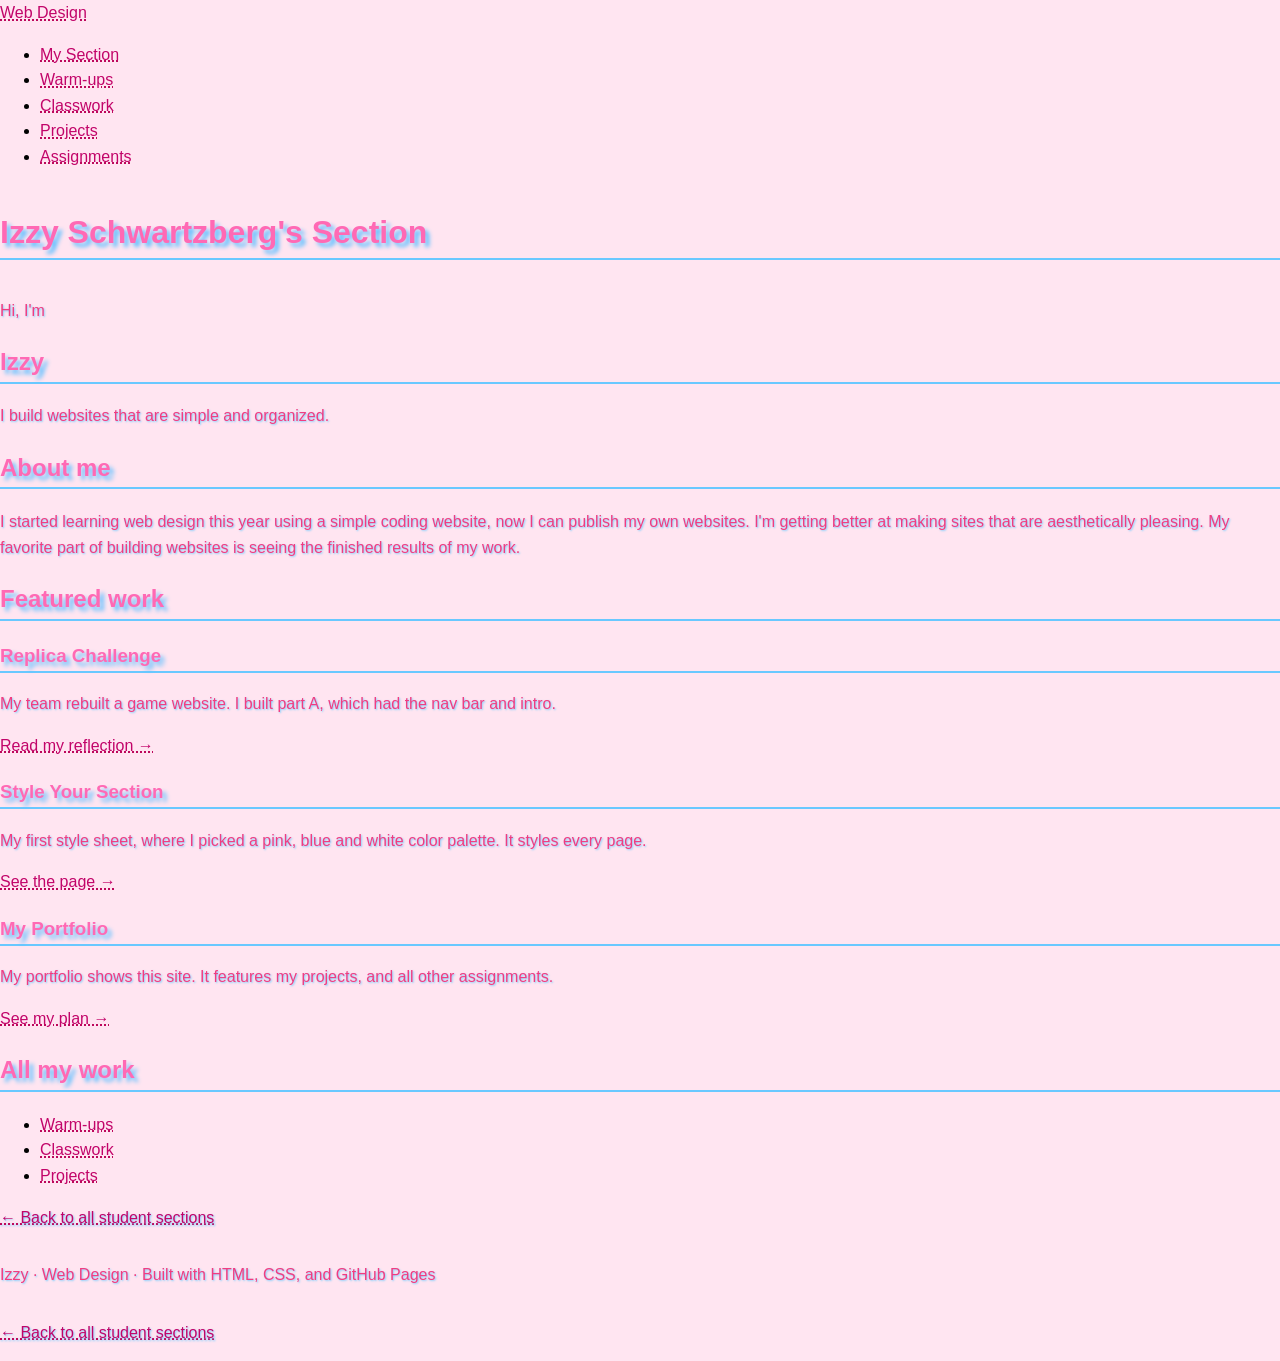
<file: index.html>
<!doctype html>
<html lang="en">
  <head>
    <meta charset="UTF-8" />
    <meta name="viewport" content="width=device-width, initial-scale=1.0" />
    <title>Izzy Schwartzberg's Section | Web Design</title>
    <link rel="stylesheet" href="style.css" />
  </head>
  <body>
    <header>
      <nav>
        <a href="https://montverde-webdesign.github.io/" class="logo"
          >Web Design</a
        >
        <ul>
          <li><a href="index.html">My Section</a></li>
          <li><a href="warm-ups/index.html">Warm-ups</a></li>
          <li><a href="classwork/index.html">Classwork</a></li>
          <li><a href="projects/index.html">Projects</a></li>

          <li>
            <a href="https://montverde-webdesign.github.io/assignments.html"
              >Assignments</a
            >
          </li>
        </ul>
      </nav>
    </header>

    <h1>Izzy Schwartzberg's Section</h1>

    <main>
      <section class="hero">
        <p class="hello">Hi, I'm</p>
        <h1>Izzy</h1>
        <p class="intro">I build websites that are simple and organized.</p>
      </section>

      <section class="about">
        <h2>About me</h2>
        <p>
          I started learning web design this year using a simple coding website,
          now I can publish my own websites. I'm getting better at making sites
          that are aesthetically pleasing. My favorite part of building websites
          is seeing the finished results of my work.
        </p>
      </section>

      <section class="featured">
        <h2>Featured work</h2>
        <div class="cards">
          <div class="card">
            <h3>Replica Challenge</h3>
            <p>
              My team rebuilt a game website. I built part A, which had the nav
              bar and intro.
            </p>
            <a href="projects/2026-11-05-replica-challenge.html"
              >Read my reflection &rarr;</a
            >
          </div>
          <div class="card">
            <h3>Style Your Section</h3>
            <p>
              My first style sheet, where I picked a pink, blue and white color
              palette. It styles every page.
            </p>
            <a href="classwork/2026-10-23-style-my-section.html"
              >See the page &rarr;</a
            >
          </div>
          <div class="card">
            <h3>My Portfolio</h3>
            <p>
              My portfolio shows this site. It features my projects, and all
              other assignments.
            </p>
            <a href="classwork/2026-11-16-portfolio-plan.html"
              >See my plan &rarr;</a
            >
          </div>
        </div>
      </section>
      <section class="all-work">
        <h2>All my work</h2>
        <ul class="work-links">
          <li><a href="warm-ups/index.html">Warm-ups</a></li>
          <li><a href="classwork/index.html">Classwork</a></li>
          <li><a href="projects/index.html">Projects</a></li>
        </ul>
      </section>

      <p>
        <a href="https://montverde-webdesign.github.io/submissions.html"
          >&larr; Back to all student sections</a
        >
      </p>
    </main>
    <footer>
      <p>
        Izzy &middot; Web Design &middot; Built with HTML, CSS, and GitHub Pages
      </p>
    </footer>
    <p>
      <a href="https://montverde-webdesign.github.io/submissions.html"
        >&larr; Back to all student sections</a
      >
    </p>
  </body>
</html>
</file>
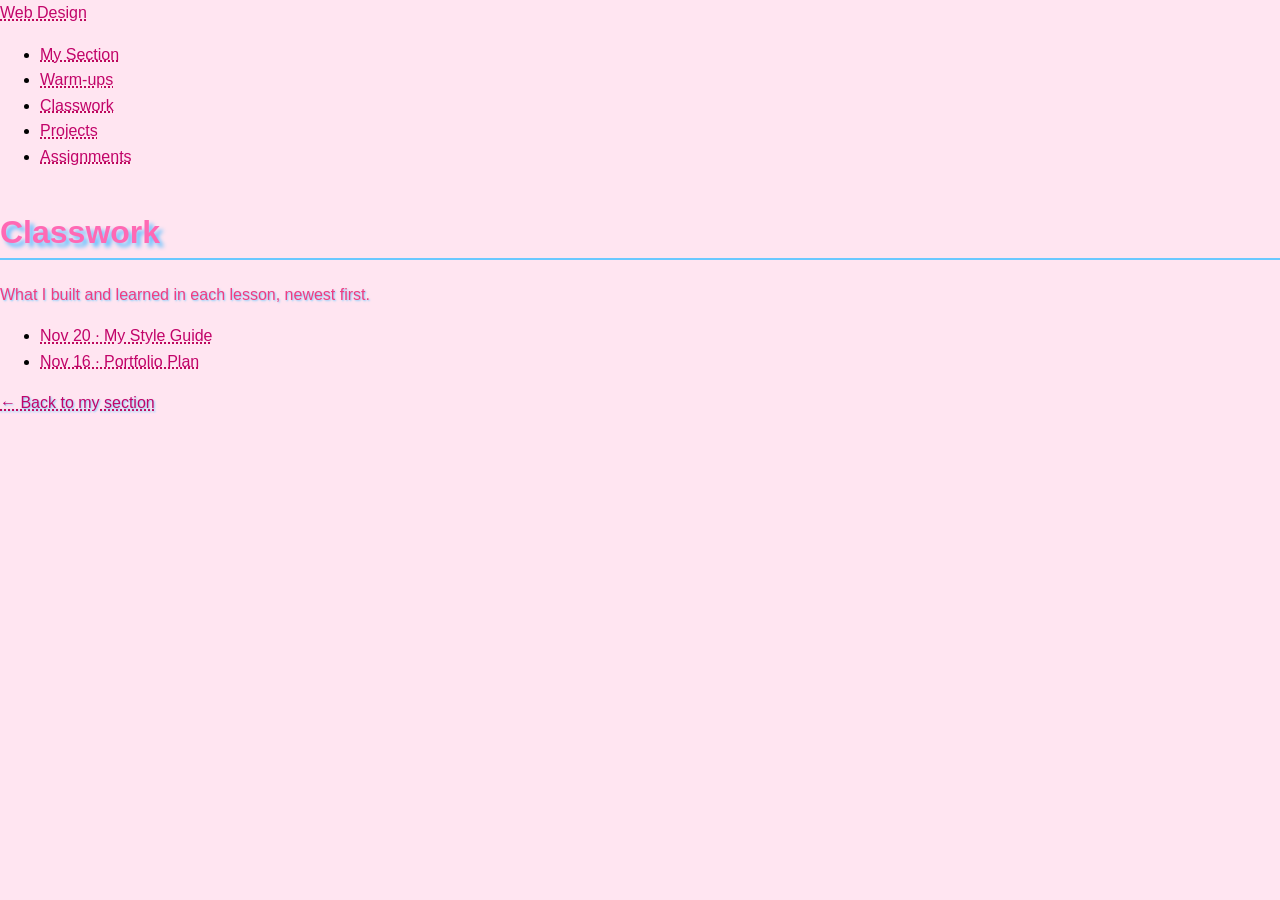
<file: classwork/index.html>
<!DOCTYPE html>
<html lang="en">
<head>
  <meta charset="UTF-8">
  <meta name="viewport" content="width=device-width, initial-scale=1.0">
  <title>Classwork | Izzy Schwartzberg's Section</title>
  <link rel="stylesheet" href="../style.css">
</head>
<body>
  <header>
    <nav>
      <a href="https://montverde-webdesign.github.io/" class="logo">Web Design</a>
      <ul>
        <li><a href="../index.html">My Section</a></li>
        <li><a href="../warm-ups/index.html">Warm-ups</a></li>
        <li><a href="../classwork/index.html">Classwork</a></li>
        <li><a href="../projects/index.html">Projects</a></li>
        <li><a href="https://montverde-webdesign.github.io/assignments.html">Assignments</a></li>
      </ul>
    </nav>
  </header>

  <main>
    <h1>Classwork</h1>
    <p>What I built and learned in each lesson, newest first.</p>

    <!-- HOW TO ADD A PAGE TO THIS LIST:
         Copy the example line below (the one starting with <li>),
         paste it on the first line inside <ul class="entries">,
         and change the file name and the text to match your new page.
         Newest pages go at the TOP.

         <li><a href="2026-10-23-section-setup.html">Oct 23 &middot; Set Up My Section</a></li>
    -->

    <ul class="entries">
      <li><a href="2026-11-20-style-guide.html">Nov 20 &middot; My Style Guide</a></li>
      <li><a href="2026-11-16-portfolio-plan.html">Nov 16 &middot; Portfolio Plan</a></li>
    </ul>

    <p><a href="../index.html">&larr; Back to my section</a></p>
  </main>
</body>
</html>
</file>
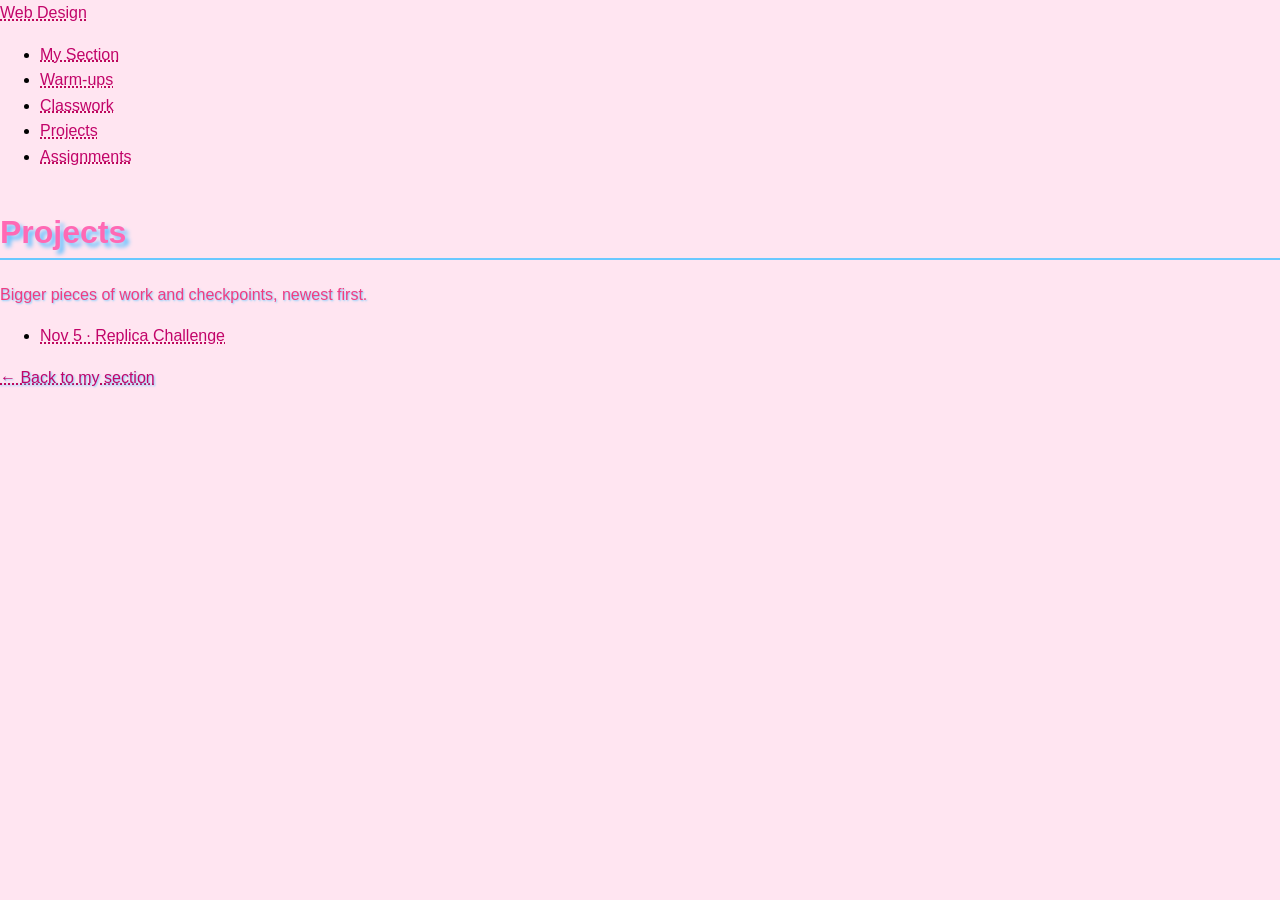
<file: projects/index.html>
<!DOCTYPE html>
<html lang="en">
<head>
  <meta charset="UTF-8">
  <meta name="viewport" content="width=device-width, initial-scale=1.0">
  <title>Projects | Izzy Schwartzberg's Section</title>
  <link rel="stylesheet" href="../style.css">
</head>
<body>
  <header>
    <nav>
      <a href="https://montverde-webdesign.github.io/" class="logo">Web Design</a>
      <ul>
        <li><a href="../index.html">My Section</a></li>
        <li><a href="../warm-ups/index.html">Warm-ups</a></li>
        <li><a href="../classwork/index.html">Classwork</a></li>
        <li><a href="../projects/index.html">Projects</a></li>
        <li><a href="https://montverde-webdesign.github.io/assignments.html">Assignments</a></li>
      </ul>
    </nav>
  </header>

  <main>
    <h1>Projects</h1>
    <p>Bigger pieces of work and checkpoints, newest first.</p>

    <!-- HOW TO ADD A PAGE TO THIS LIST:
         Copy the example line below (the one starting with <li>),
         paste it on the first line inside <ul class="entries">,
         and change the file name and the text to match your new page.
         Newest pages go at the TOP.

         <li><a href="2026-10-30-phase-1-checkpoint.html">Oct 30 &middot; Phase 1 Checkpoint</a></li>
    -->

    <ul class="entries">
      <li><a href="2026-11-05-replica-challenge.html">Nov 5 &middot; Replica
Challenge</a></li>
    </ul>

    <p><a href="../index.html">&larr; Back to my section</a></p>
  </main>
</body>
</html>
</file>
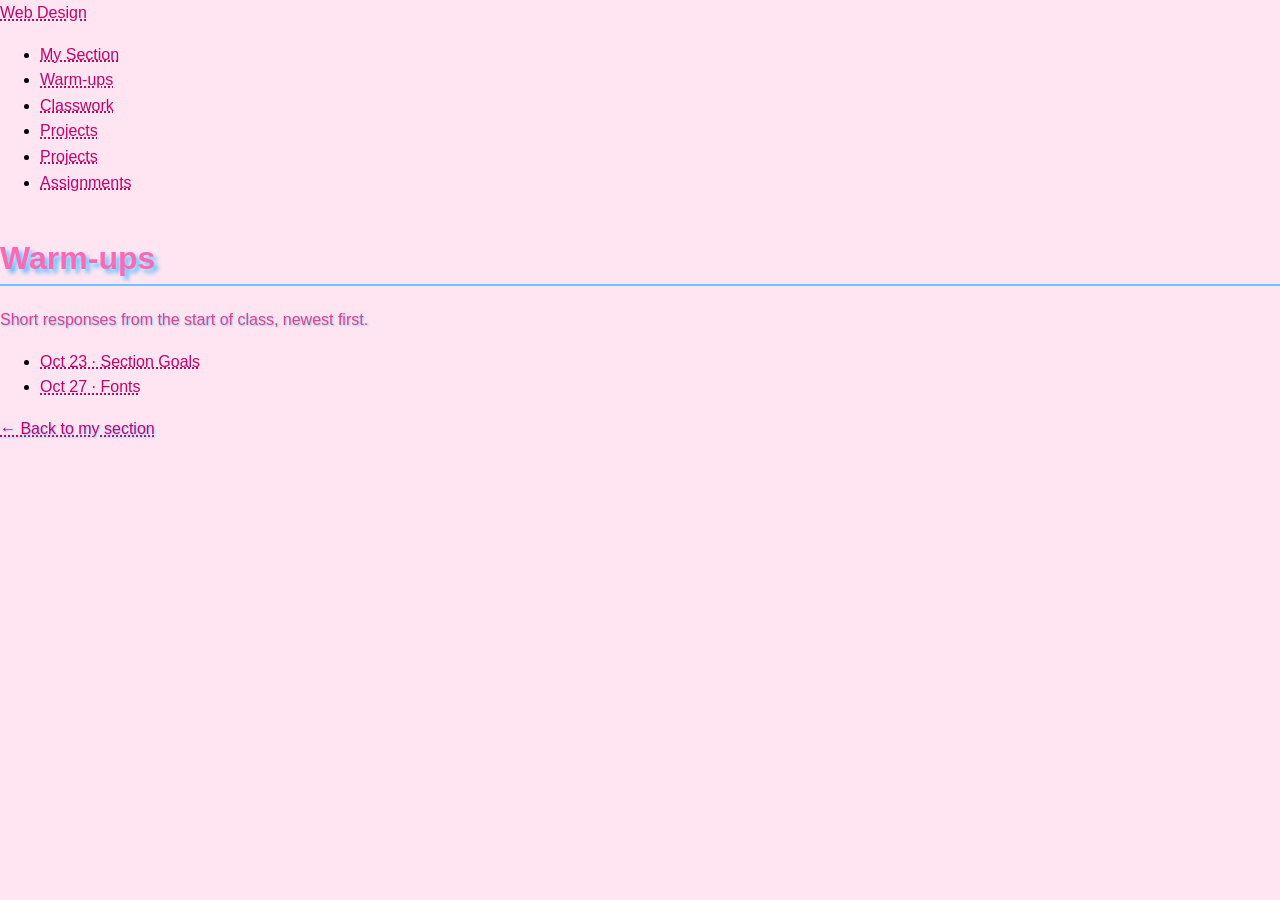
<file: warm-ups/index.html>
<!DOCTYPE html>
<html lang="en">
<head>
  <meta charset="UTF-8">
  <meta name="viewport" content="width=device-width, initial-scale=1.0">
  <title>Warm-ups | Izzy Schwartzberg's Section</title>
  <link rel="stylesheet" href="../style.css">
</head>
<body>
  <header>
    <nav>
      <a href="https://montverde-webdesign.github.io/" class="logo">Web Design</a>
      <ul>
        <li><a href="../index.html">My Section</a></li>
        <li><a href="../warm-ups/index.html">Warm-ups</a></li>
        <li><a href="../classwork/index.html">Classwork</a></li>
        <li><a href="../projects/index.html">Projects</a></li>
        <li><a href="oct-27-practice.html">Projects</a></li>
        <li><a href="https://montverde-webdesign.github.io/assignments.html">Assignments</a></li>
      </ul>
    </nav>
  </header>

  <main>
    <h1>Warm-ups</h1>
    <p>Short responses from the start of class, newest first.</p>

    <!-- HOW TO ADD A PAGE TO THIS LIST:
         Copy the example line below (the one starting with <li>),
         paste it on the first line inside <ul class="entries">,
         and change the file name and the text to match your new page.
         Newest pages go at the TOP.

         <li><a href="2026-10-23-section-goals.html">Oct 23 &middot; Section Goals</a></li>
    -->

    <ul class="entries">
      <li><a href="oct-22-practice.html">Oct 23 &middot; Section Goals</a></li>
      <li><a href="oct-27-practice.html">Oct 27 &middot; Fonts</a></li>
    </ul>

    <p><a href="../index.html">&larr; Back to my section</a></p>
  </main>
</body>
</html>
</file>
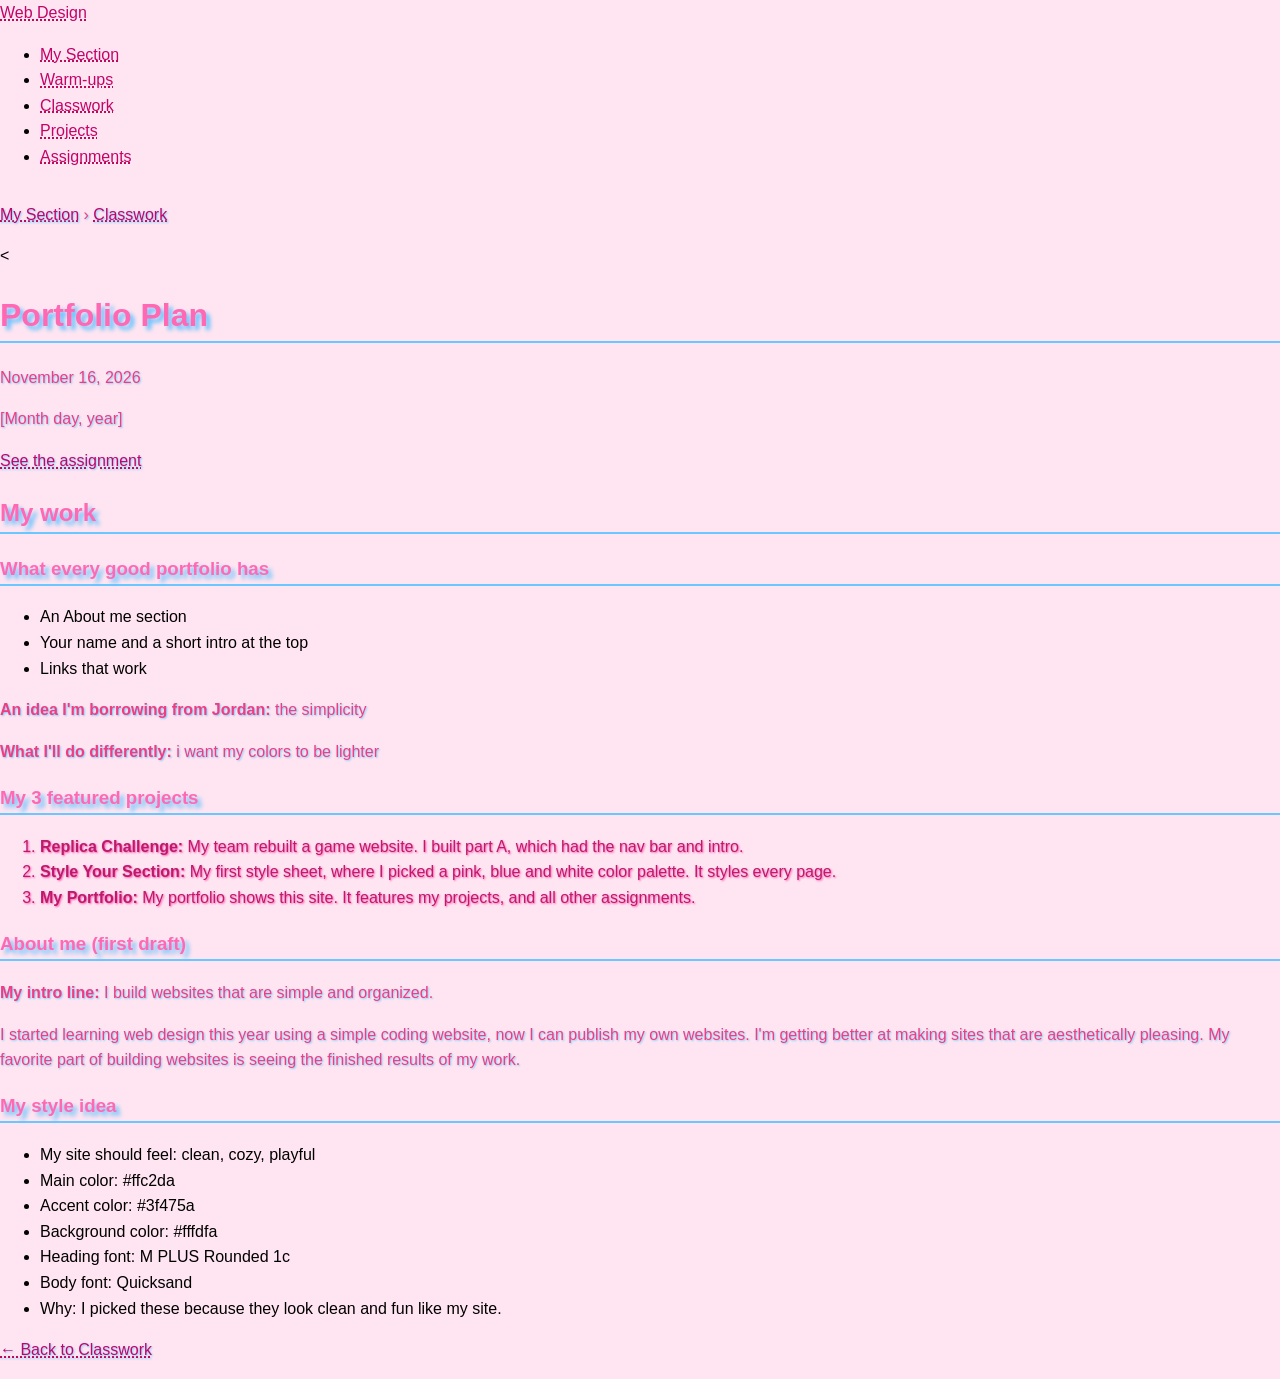
<file: classwork/2026-11-16-portfolio-plan.html>
<!doctype html>
<html lang="en">
  <head>
    <meta charset="UTF-8" />
    <meta name="viewport" content="width=device-width, initial-scale=1.0" />
    <title>Portfolio Plan | izzy's Section</title>
    <link rel="stylesheet" href="../style.css" />
  </head>
  <body>
    <header>
      <nav>
        <a href="https://montverde-webdesign.github.io/" class="logo"
          >Web Design</a
        >
        <ul>
          <li><a href="../index.html">My Section</a></li>
          <li><a href="../warm-ups/index.html">Warm-ups</a></li>
          <li><a href="../classwork/index.html">Classwork</a></li>
          <li><a href="../projects/index.html">Projects</a></li>
          <li>
            <a href="https://montverde-webdesign.github.io/assignments.html"
              >Assignments</a
            >
          </li>
        </ul>
      </nav>
    </header>

    <main>
      <!-- HOW TO USE THIS TEMPLATE:
         1. Copy this file and paste it into this same folder.
         2. Rename the copy to the assignment's file name, like 2026-10-23-section-setup.html
         3. Change everything in [square brackets], including the title at the top.
         4. Add a link to your new page at the top of the list in index.html.
         Leave this template.html file alone so you can copy it again next time. -->

      <p class="breadcrumbs">
        <a href="../index.html">My Section</a> &rsaquo;
        <a href="index.html">Classwork</a>
      </p>

      <
      <h1>Portfolio Plan</h1>
      <p class="date">November 16, 2026</p>
      <p class="date">[Month day, year]</p>

      <!-- Link to the assignment: replace the part after # with the file name, without .html -->
      <p>
        <a
          href="https://montverde-webdesign.github.io/assignments.html#2026-11-16-portfolio-plan"
          >See the assignment</a
        >
      </p>

      <h2>My work</h2>
      <h3>What every good portfolio has</h3>
      <ul>
        <li>An About me section</li>
        <li>Your name and a short intro at the top</li>
        <li>Links that work</li>
      </ul>
      <p><strong>An idea I'm borrowing from Jordan:</strong> the simplicity</p>
      <p>
        <strong>What I'll do differently:</strong> i want my colors to be
        lighter
      </p>

      <h3>My 3 featured projects</h3>
      <ol>
        <li>
          <strong>Replica Challenge:</strong> My team rebuilt a game website. I
          built part A, which had the nav bar and intro.
        </li>
        <li>
          <strong>Style Your Section:</strong> My first style sheet, where I
          picked a pink, blue and white color palette. It styles every page.
        </li>
        <li>
          <strong>My Portfolio:</strong> My portfolio shows this site. It
          features my projects, and all other assignments.
        </li>
      </ol>

      <h3>About me (first draft)</h3>
      <p>
        <strong>My intro line:</strong> I build websites that are simple and
        organized.
      </p>
      <p>
        I started learning web design this year using a simple coding website,
        now I can publish my own websites. I'm getting better at making sites
        that are aesthetically pleasing. My favorite part of building websites
        is seeing the finished results of my work.
      </p>

      <h3>My style idea</h3>
      <ul>
        <li>My site should feel: clean, cozy, playful</li>
        <li>Main color: #ffc2da</li>
        <li>Accent color: #3f475a</li>
        <li>Background color: #fffdfa</li>
        <li>Heading font: M PLUS Rounded 1c</li>
        <li>Body font: Quicksand</li>
        <li>
          Why: I picked these because they look clean and fun like my site.
        </li>
      </ul>
      <p><a href="index.html">&larr; Back to Classwork</a></p>
    </main>
  </body>
</html>
</file>
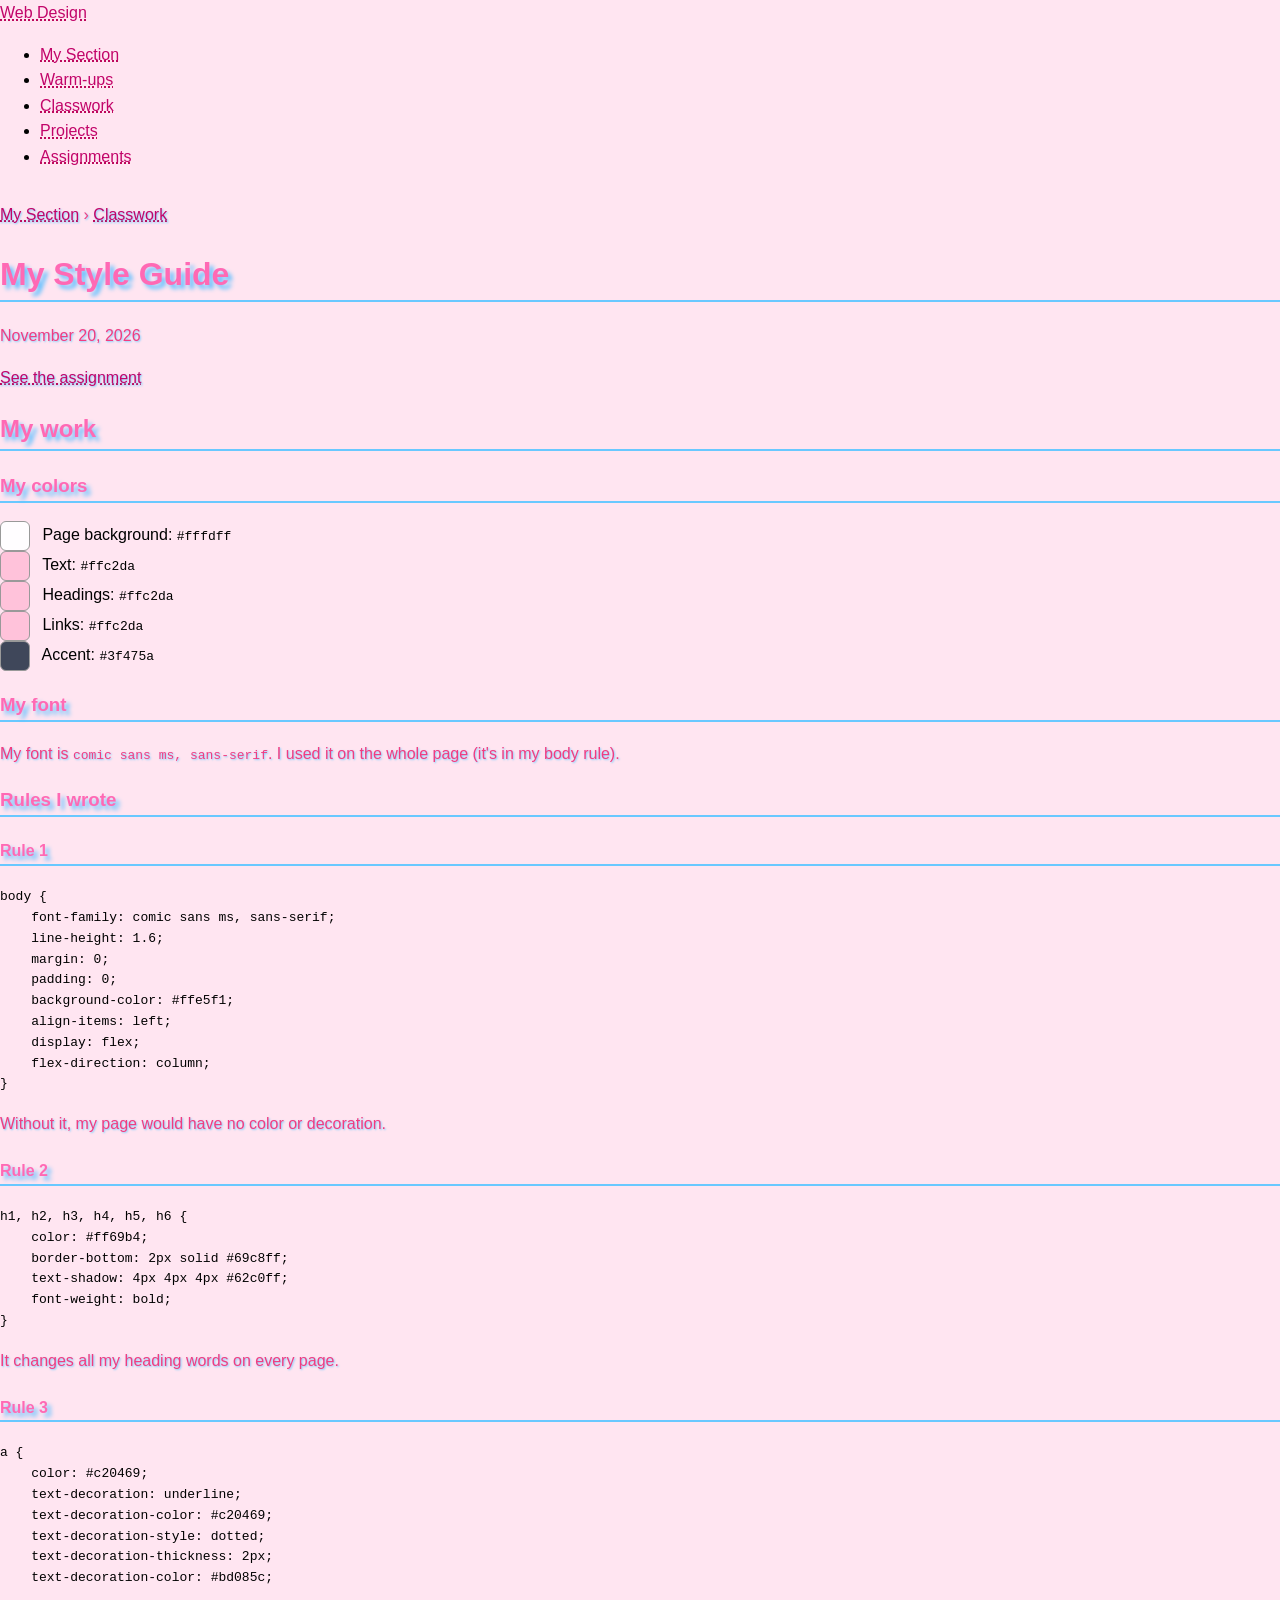
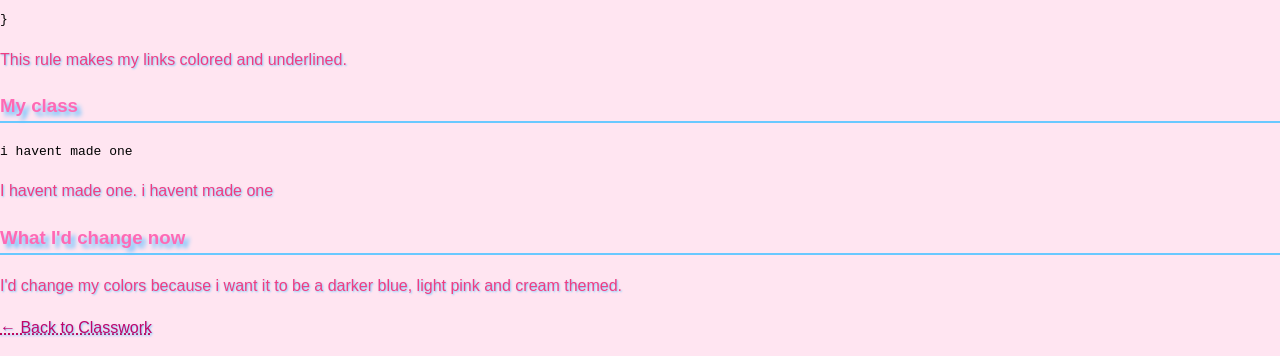
<file: classwork/2026-11-20-style-guide.html>
<!doctype html>
<html lang="en">
  <head>
    <meta charset="UTF-8" />
    <meta name="viewport" content="width=device-width, initial-scale=1.0" />
    <title>My Style Guide | [Your first name]'s Section</title>
    <link rel="stylesheet" href="../style-october.css" />
  </head>
  <body>
    <header>
      <nav>
        <a href="https://montverde-webdesign.github.io/" class="logo"
          >Web Design</a
        >
        <ul>
          <li><a href="../index.html">My Section</a></li>
          <li><a href="../warm-ups/index.html">Warm-ups</a></li>
          <li><a href="../classwork/index.html">Classwork</a></li>
          <li><a href="../projects/index.html">Projects</a></li>
          <li>
            <a href="https://montverde-webdesign.github.io/assignments.html"
              >Assignments</a
            >
          </li>
        </ul>
      </nav>
    </header>

    <main>
      <!-- HOW TO USE THIS TEMPLATE:
         1. Copy this file and paste it into this same folder.
         2. Rename the copy to the assignment's file name, like 2026-10-23-section-setup.html
         3. Change everything in [square brackets], including the title at the top.
         4. Add a link to your new page at the top of the list in index.html.
         Leave this template.html file alone so you can copy it again next time. -->

      <p class="breadcrumbs">
        <a href="../index.html">My Section</a> &rsaquo;
        <a href="index.html">Classwork</a>
      </p>

      <h1>My Style Guide</h1>
      <p class="date">November 20, 2026</p>

      <!-- Link to the assignment: replace the part after # with the file name, without .html -->
      <p>
        <a
          href="https://montverde-webdesign.github.io/assignments.html#2026-11-20-style-guide"
          >See the assignment</a
        >
      </p>
      <h2>My work</h2>
      <h3>My colors</h3>
      <ul class="palette">
        <li>
          <span class="swatch" style="background-color: #fffdff"></span> Page
          background: <code>#fffdff</code>
        </li>
        <li>
          <span class="swatch" style="background-color: #ffc2da"></span> Text:
          <code>#ffc2da</code>
        </li>
        <li>
          <span class="swatch" style="background-color: #ffc2da"></span>
          Headings: <code>#ffc2da</code>
        </li>
        <li>
          <span class="swatch" style="background-color: #ffc2da"></span> Links:
          <code>#ffc2da</code>
        </li>
        <li>
          <span class="swatch" style="background-color: #3f475a"></span> Accent:
          <code>#3f475a</code>
        </li>
      </ul>

      <h3>My font</h3>
      <p>
        My font is <code>comic sans ms, sans-serif</code>. I used it on the
        whole page (it's in my body rule).
      </p>

      <h3>Rules I wrote</h3>
      <h4>Rule 1</h4>
      <pre><code>body {
    font-family: comic sans ms, sans-serif;
    line-height: 1.6;
    margin: 0;
    padding: 0;
    background-color: #ffe5f1;
    align-items: left;
    display: flex;
    flex-direction: column;
}</code></pre>
      <p>Without it, my page would have no color or decoration.</p>

      <h4>Rule 2</h4>
      <pre><code>h1, h2, h3, h4, h5, h6 {
    color: #ff69b4;
    border-bottom: 2px solid #69c8ff;
    text-shadow: 4px 4px 4px #62c0ff;
    font-weight: bold;
}</code></pre>
      <p>It changes all my heading words on every page.</p>

      <h4>Rule 3</h4>
      <pre><code>a {
    color: #c20469;
    text-decoration: underline;
    text-decoration-color: #c20469;
    text-decoration-style: dotted;
    text-decoration-thickness: 2px;
    text-decoration-color: #bd085c;

}</code></pre>
      <p>This rule makes my links colored and underlined.</p>

      <h3>My class</h3>
      <pre><code>i havent made one</code></pre>
      <p>I havent made one. i havent made one</p>

      <h3>What I'd change now</h3>
      <p>
        I'd change my colors because i want it to be a darker blue, light pink
        and cream themed.
      </p>
      <p><a href="index.html">&larr; Back to Classwork</a></p>
    </main>
  </body>
</html>
</file>
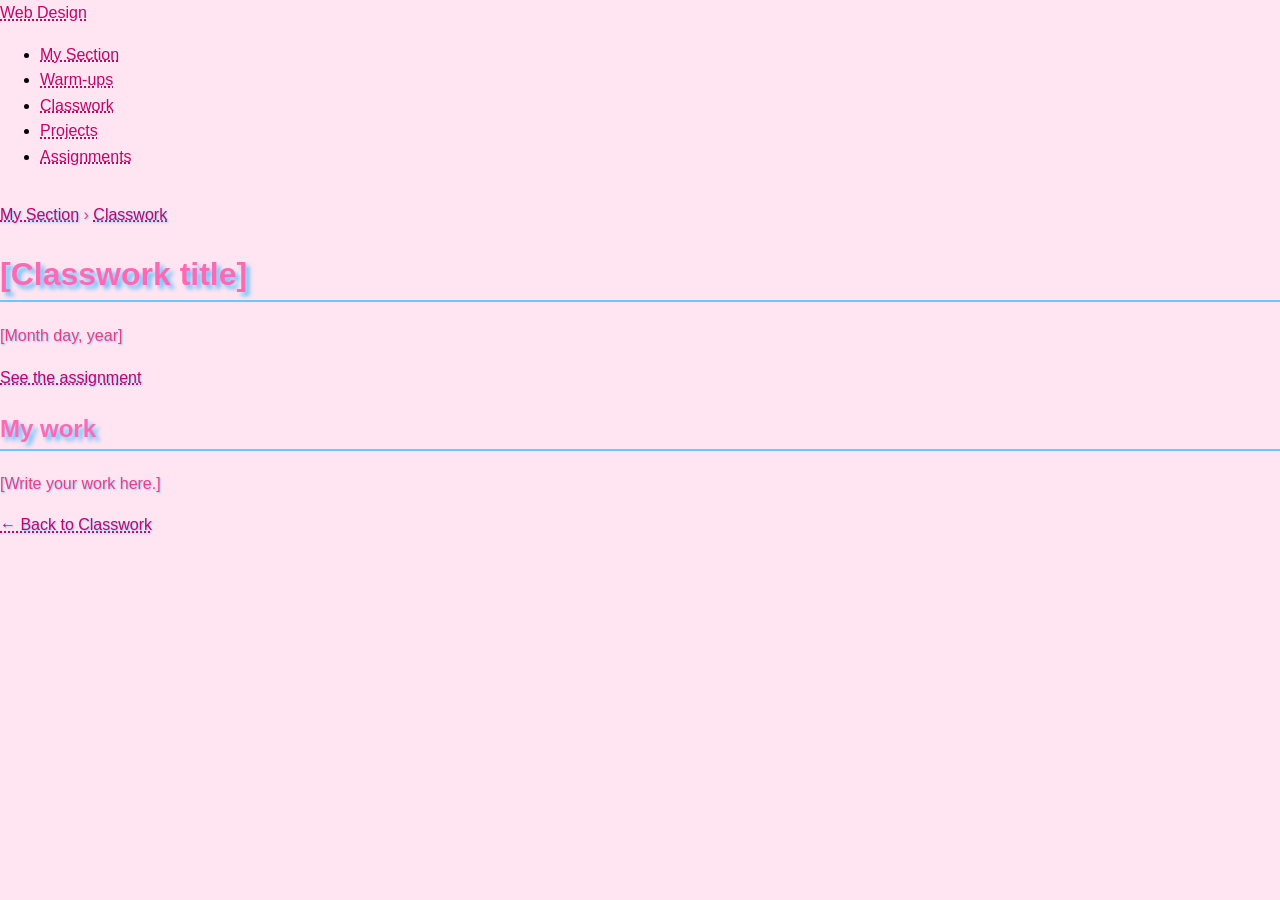
<file: classwork/template.html>
<!DOCTYPE html>
<html lang="en">
<head>
  <meta charset="UTF-8">
  <meta name="viewport" content="width=device-width, initial-scale=1.0">
  <title>[Classwork title] | Izzy Schwartzberg's Section</title>
  <link rel="stylesheet" href="../style.css">
</head>
<body>
  <header>
    <nav>
      <a href="https://montverde-webdesign.github.io/" class="logo">Web Design</a>
      <ul>
        <li><a href="../index.html">My Section</a></li>
        <li><a href="../warm-ups/index.html">Warm-ups</a></li>
        <li><a href="../classwork/index.html">Classwork</a></li>
        <li><a href="../projects/index.html">Projects</a></li>
        <li><a href="https://montverde-webdesign.github.io/assignments.html">Assignments</a></li>
      </ul>
    </nav>
  </header>

  <main>
    <!-- HOW TO USE THIS TEMPLATE:
         1. Copy this file and paste it into this same folder.
         2. Rename the copy to the assignment's file name, like 2026-10-23-section-setup.html
         3. Change everything in [square brackets], including the title at the top.
         4. Add a link to your new page at the top of the list in index.html.
         Leave this template.html file alone so you can copy it again next time. -->

    <p class="breadcrumbs"><a href="../index.html">My Section</a> &rsaquo; <a href="index.html">Classwork</a></p>

    <h1>[Classwork title]</h1>
    <p class="date">[Month day, year]</p>

    <!-- Link to the assignment: replace the part after # with the file name, without .html -->
    <p><a href="https://montverde-webdesign.github.io/assignments.html#2026-10-23-section-setup">See the assignment</a></p>

    <h2>My work</h2>
    <p>[Write your work here.]</p>

    <p><a href="index.html">&larr; Back to Classwork</a></p>
  </main>
</body>
</html>
</file>
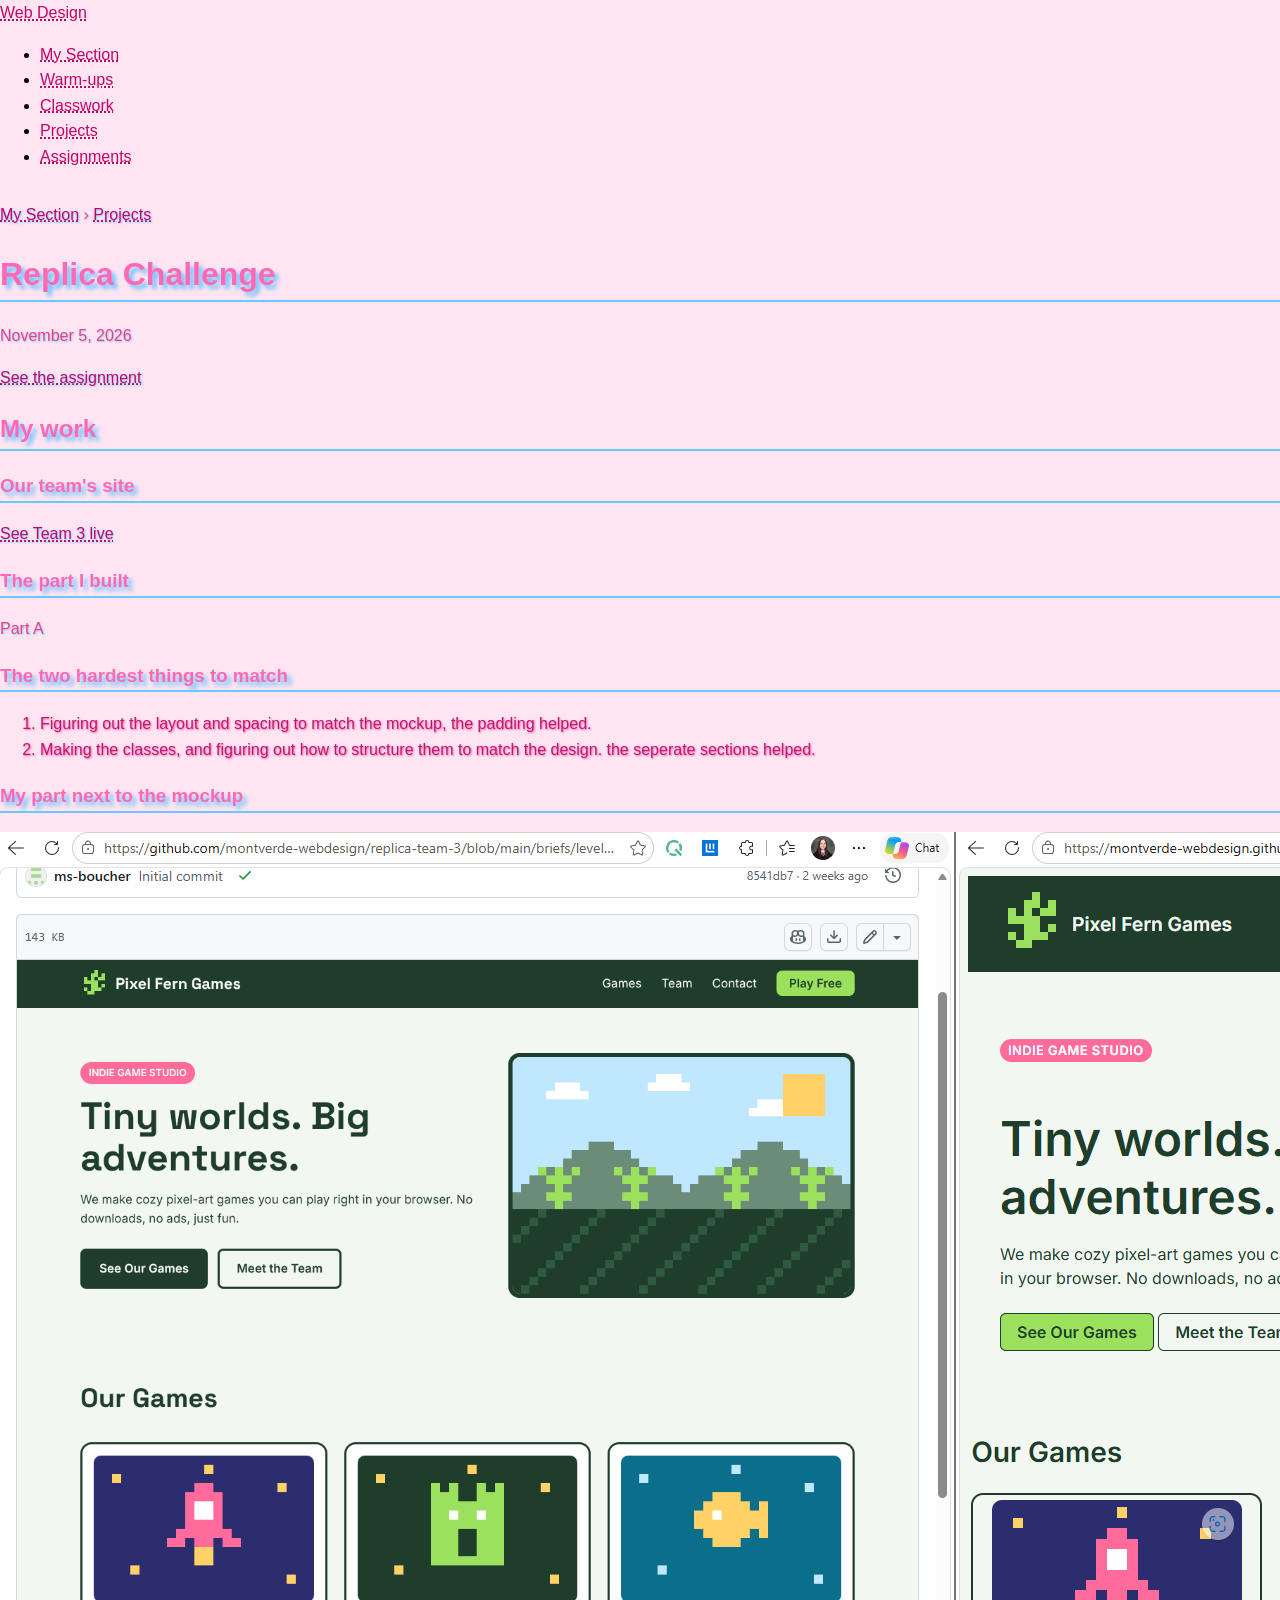
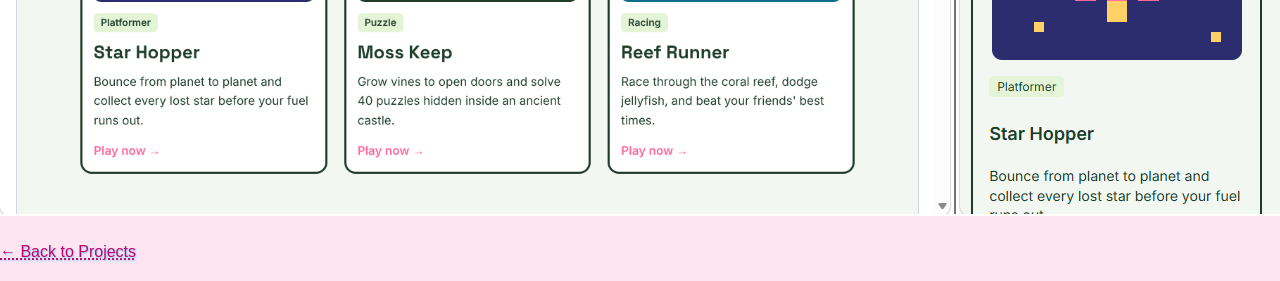
<file: projects/2026-11-05-replica-challenge.html>
<!doctype html>
<html lang="en">
  <head>
    <meta charset="UTF-8" />
    <meta name="viewport" content="width=device-width, initial-scale=1.0" />
    <title>replica challenge | Izzy Schwartzberg's Section</title>
    <link rel="stylesheet" href="../style.css" />
  </head>
  <body>
    <header>
      <nav>
        <a href="https://montverde-webdesign.github.io/" class="logo"
          >Web Design</a
        >
        <ul>
          <li><a href="../index.html">My Section</a></li>
          <li><a href="../warm-ups/index.html">Warm-ups</a></li>
          <li><a href="../classwork/index.html">Classwork</a></li>
          <li><a href="../projects/index.html">Projects</a></li>
          <li>
            <a href="https://montverde-webdesign.github.io/assignments.html"
              >Assignments</a
            >
          </li>
        </ul>
      </nav>
    </header>

    <main>
      <!-- HOW TO USE THIS TEMPLATE:
         1. Copy this file and paste it into this same folder.
         2. Rename the copy to the assignment's file name, like 2026-10-30-phase-1-checkpoint.html
         3. Change everything in [square brackets], including the title at the top.
         4. Add a link to your new page at the top of the list in index.html.
         Leave this template.html file alone so you can copy it again next time. -->

      <p class="breadcrumbs">
        <a href="../index.html">My Section</a> &rsaquo;
        <a href="index.html">Projects</a>
      </p>

      <h1>Replica Challenge</h1>
      <p class="date">November 5, 2026</p>

      <!-- Link to the assignment: replace the part after # with the file name, without .html -->
      <p>
        <a
          href="https://montverde-webdesign.github.io/assignments.html#2026-11-05-replica-challenge"
          >See the assignment</a
        >
      </p>

      <h2>My work</h2>
      <h3>Our team's site</h3>
      <p>
        <a href="https://montverde-webdesign.github.io/replica-team-3/"
          >See Team 3 live</a
        >
      </p>
      <h3>The part I built</h3>
      <p> Part A </p>
      <h3>The two hardest things to match</h3>
      <ol>
        <li> Figuring out the layout and spacing to match the mockup, the padding helped.</li>
        <li> Making the classes, and figuring out how to structure them to match the design. the seperate sections helped.</li>
      </ol>
      <h3>My part next to the mockup</h3>
      <img
        src="../images/replica-compare.png"
        alt="My part of the team site next
to the mockup"
      />

      <p><a href="index.html">&larr; Back to Projects</a></p>
    </main>
  </body>
</html>
</file>
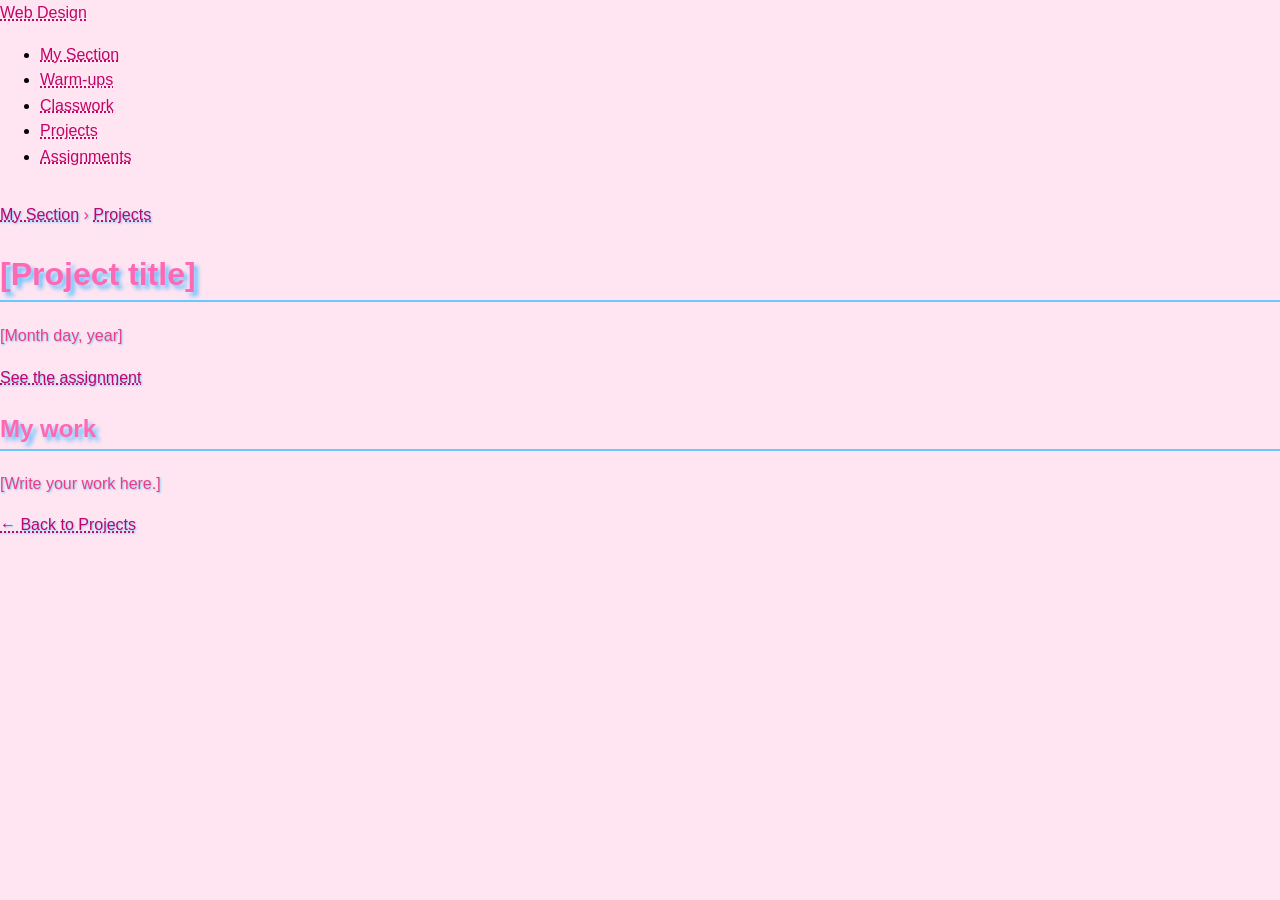
<file: projects/template.html>
<!DOCTYPE html>
<html lang="en">
<head>
  <meta charset="UTF-8">
  <meta name="viewport" content="width=device-width, initial-scale=1.0">
  <title>[Project title] | Izzy Schwartzberg's Section</title>
  <link rel="stylesheet" href="../style.css">
</head>
<body>
  <header>
    <nav>
      <a href="https://montverde-webdesign.github.io/" class="logo">Web Design</a>
      <ul>
        <li><a href="../index.html">My Section</a></li>
        <li><a href="../warm-ups/index.html">Warm-ups</a></li>
        <li><a href="../classwork/index.html">Classwork</a></li>
        <li><a href="../projects/index.html">Projects</a></li>
        <li><a href="https://montverde-webdesign.github.io/assignments.html">Assignments</a></li>
      </ul>
    </nav>
  </header>

  <main>
    <!-- HOW TO USE THIS TEMPLATE:
         1. Copy this file and paste it into this same folder.
         2. Rename the copy to the assignment's file name, like 2026-10-30-phase-1-checkpoint.html
         3. Change everything in [square brackets], including the title at the top.
         4. Add a link to your new page at the top of the list in index.html.
         Leave this template.html file alone so you can copy it again next time. -->

    <p class="breadcrumbs"><a href="../index.html">My Section</a> &rsaquo; <a href="index.html">Projects</a></p>

    <h1>[Project title]</h1>
    <p class="date">[Month day, year]</p>

    <!-- Link to the assignment: replace the part after # with the file name, without .html -->
    <p><a href="https://montverde-webdesign.github.io/assignments.html#2026-10-30-phase-1-checkpoint">See the assignment</a></p>

    <h2>My work</h2>
    <p>[Write your work here.]</p>

    <p><a href="index.html">&larr; Back to Projects</a></p>
  </main>
</body>
</html>
</file>
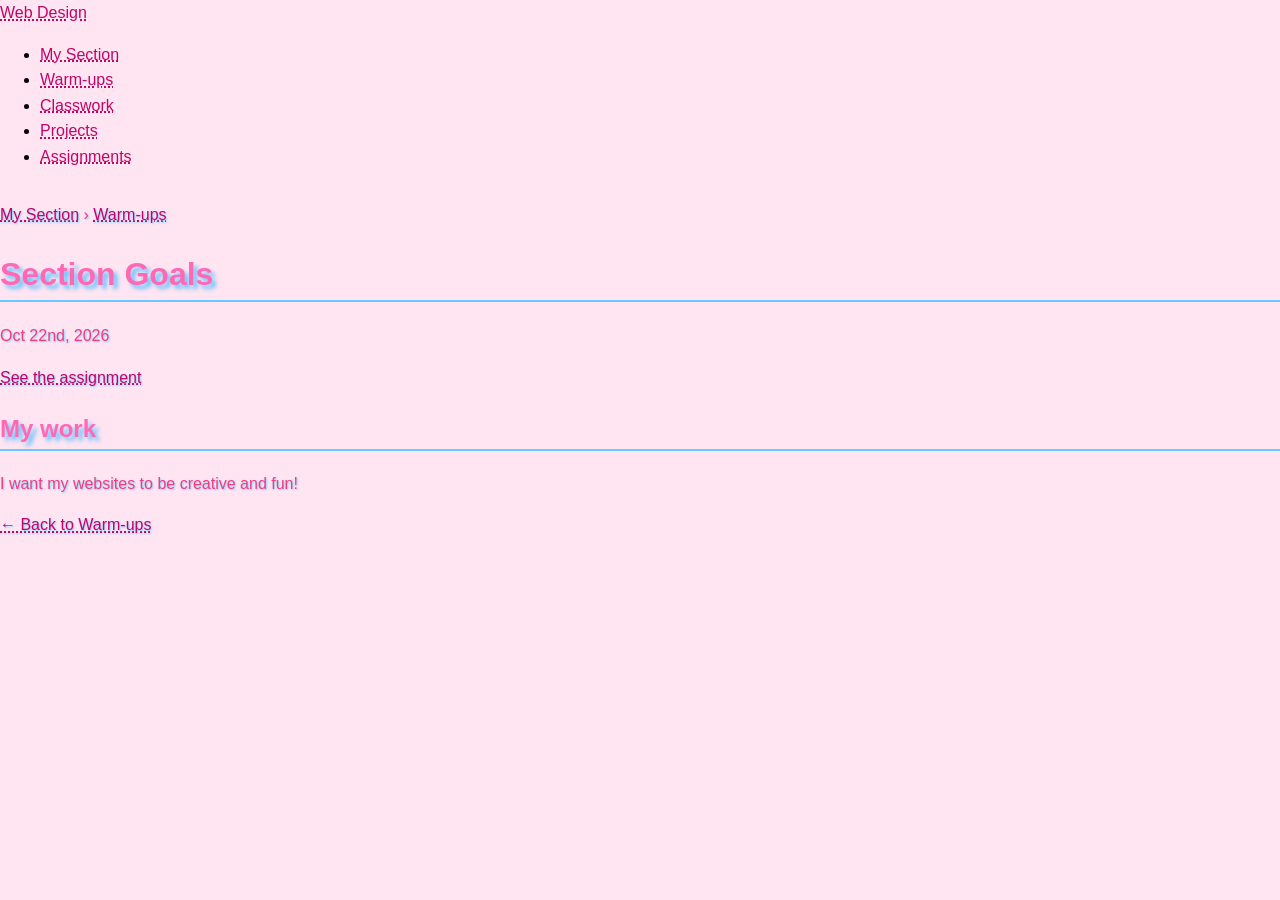
<file: warm-ups/oct-22-practice.html>
<!DOCTYPE html>
<html lang="en">
<head>
  <meta charset="UTF-8">
  <meta name="viewport" content="width=device-width, initial-scale=1.0">
  <title>Section Goals | Izzy Schwartzberg's Section</title>
  <link rel="stylesheet" href="../style.css">
</head>
<body>
  <header>
    <nav>
      <a href="https://montverde-webdesign.github.io/" class="logo">Web Design</a>
      <ul>
        <li><a href="../index.html">My Section</a></li>
        <li><a href="../warm-ups/index.html">Warm-ups</a></li>
        <li><a href="../classwork/index.html">Classwork</a></li>
        <li><a href="../projects/index.html">Projects</a></li>
        <li><a href="https://montverde-webdesign.github.io/assignments.html">Assignments</a></li>
      </ul>
    </nav>
  </header>

  <main>
    <!-- HOW TO USE THIS TEMPLATE:
         1. Copy this file and paste it into this same folder.
         2. Rename the copy to the assignment's file name, like 2026-10-23-section-goals.html
         3. Change everything in [square brackets], including the title at the top.
         4. Add a link to your new page at the top of the list in index.html.
         Leave this template.html file alone so you can copy it again next time. -->

    <p class="breadcrumbs"><a href="../index.html">My Section</a> &rsaquo; <a href="index.html">Warm-ups</a></p>

    <h1>Section Goals</h1>
    <p class="date">Oct 22nd, 2026</p>

    <!-- Link to the assignment: replace the part after # with the file name, without .html -->
    <p><a href="https://montverde-webdesign.github.io/assignments.html#2026-10-23-section-goals">See the assignment</a></p>

    <h2>My work</h2>
    <p>I want my websites to be creative and fun!</p>

    <p><a href="index.html">&larr; Back to Warm-ups</a></p>
  </main>
</body>
</html>
</file>
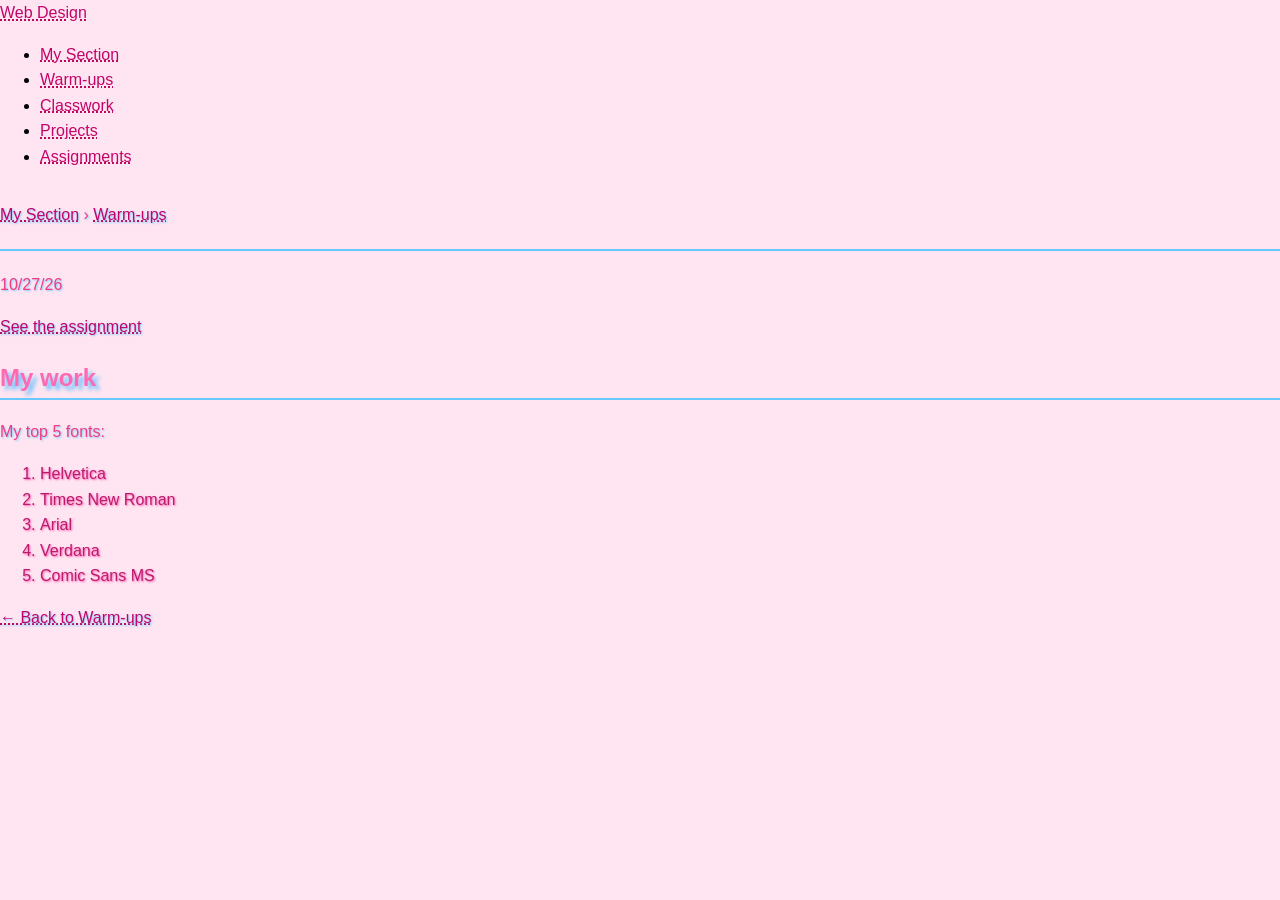
<file: warm-ups/oct-27-practice.html>
<!DOCTYPE html>
<html lang="en">
<head>
  <meta charset="UTF-8">
  <meta name="viewport" content="width=device-width, initial-scale=1.0">
  <title> Izzy Schwartzberg's Section</title>
  <link rel="stylesheet" href="../style.css">
</head>
<body>
  <header>
    <nav>
      <a href="https://montverde-webdesign.github.io/" class="logo">Web Design</a>
      <ul>
        <li><a href="../index.html">My Section</a></li>
        <li><a href="../warm-ups/index.html">Warm-ups</a></li>
        <li><a href="../classwork/index.html">Classwork</a></li>
        <li><a href="../projects/index.html">Projects</a></li>
        <li><a href="https://montverde-webdesign.github.io/assignments.html">Assignments</a></li>
      </ul>
    </nav>
  </header>

  <main>
    <!-- HOW TO USE THIS TEMPLATE:
         1. Copy this file and paste it into this same folder.
         2. Rename the copy to the assignment's file name, like 2026-10-23-section-goals.html
         3. Change everything in [square brackets], including the title at the top.
         4. Add a link to your new page at the top of the list in index.html.
         Leave this template.html file alone so you can copy it again next time. -->

    <p class="breadcrumbs"><a href="../index.html">My Section</a> &rsaquo; <a href="index.html">Warm-ups</a></p>

    <h1></h1>
    <p class="date">10/27/26</p>

    <!-- Link to the assignment: replace the part after # with the file name, without .html -->
    <p><a href="https://montverde-webdesign.github.io/assignments.html#2026-10-23-section-goals">See the assignment</a></p>

    <h2>My work</h2>
    <p>My top 5 fonts:</p>
    <ol>
      <li>Helvetica</li>
      <li>Times New Roman</li>
      <li>Arial</li>
      <li>Verdana</li>
      <li>Comic Sans MS</li>
    </ol>

    <p><a href="index.html">&larr; Back to Warm-ups</a></p>
  </main>
</body>
</html>
</file>
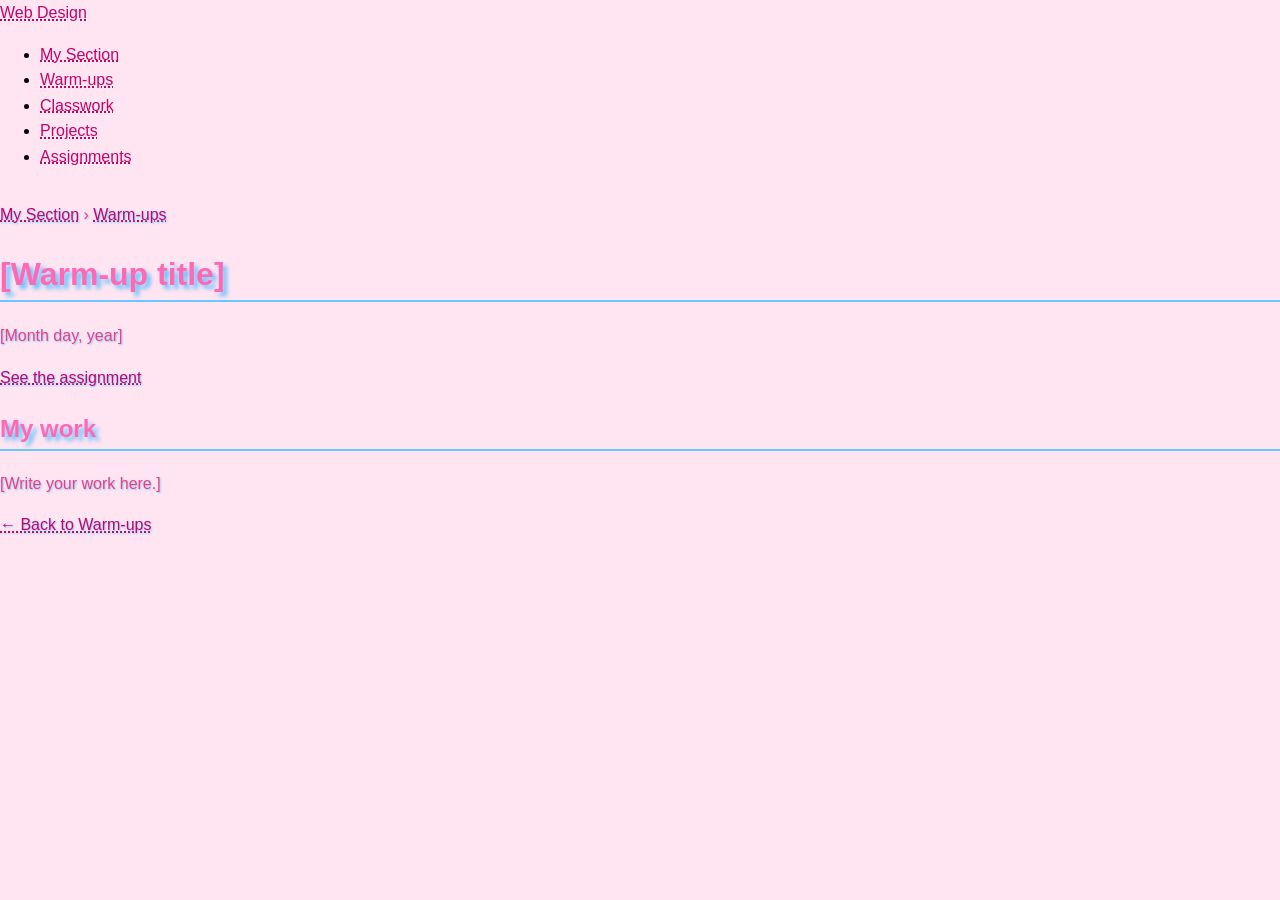
<file: warm-ups/template.html>
<!DOCTYPE html>
<html lang="en">
<head>
  <meta charset="UTF-8">
  <meta name="viewport" content="width=device-width, initial-scale=1.0">
  <title>[Warm-up title] | Izzy Schwartzberg's Section</title>
  <link rel="stylesheet" href="../style.css">
</head>
<body>
  <header>
    <nav>
      <a href="https://montverde-webdesign.github.io/" class="logo">Web Design</a>
      <ul>
        <li><a href="../index.html">My Section</a></li>
        <li><a href="../warm-ups/index.html">Warm-ups</a></li>
        <li><a href="../classwork/index.html">Classwork</a></li>
        <li><a href="../projects/index.html">Projects</a></li>
        <li><a href="https://montverde-webdesign.github.io/assignments.html">Assignments</a></li>
      </ul>
    </nav>
  </header>

  <main>
    <!-- HOW TO USE THIS TEMPLATE:
         1. Copy this file and paste it into this same folder.
         2. Rename the copy to the assignment's file name, like 2026-10-23-section-goals.html
         3. Change everything in [square brackets], including the title at the top.
         4. Add a link to your new page at the top of the list in index.html.
         Leave this template.html file alone so you can copy it again next time. -->

    <p class="breadcrumbs"><a href="../index.html">My Section</a> &rsaquo; <a href="index.html">Warm-ups</a></p>

    <h1>[Warm-up title]</h1>
    <p class="date">[Month day, year]</p>

    <!-- Link to the assignment: replace the part after # with the file name, without .html -->
    <p><a href="https://montverde-webdesign.github.io/assignments.html#2026-10-23-section-goals">See the assignment</a></p>

    <h2>My work</h2>
    <p>[Write your work here.]</p>

    <p><a href="index.html">&larr; Back to Warm-ups</a></p>
  </main>
</body>
</html>
</file>
<file: style.css>
/* ==========================================================
   My section's styles
   Every page in this section uses this one file.

   Pages in this main folder link to it with:
       <link rel="stylesheet" href="style.css">
   Pages inside warm-ups, classwork, and projects use ../ to go up a folder:
       <link rel="stylesheet" href="../style.css">

   We'll write styles here starting Monday.
   ========================================================== */
body {
    font-family: comic sans ms, sans-serif;
    line-height: 1.6;
    margin: 0;
    padding: 0;
    background-color: #ffe5f1;
    align-items: left;
    display: flex;
    flex-direction: column;
}
h1, h2, h3, h4, h5, h6 {
    color: #ff69b4;
    border-bottom: 2px solid #69c8ff;
    text-shadow: 4px 4px 4px #62c0ff;
    font-weight: bold;
}
p{
    color: #f13c81;
    text-shadow: 1px 1px 2px #7aceff;
}
ol {
    color: #bb1b6b;
    text-shadow: 1px 1px 2px #ff5ab5;
}
a {
    color: #c20469;
    text-decoration: underline;
    text-decoration-color: #c20469;
    text-decoration-style: dotted;
    text-decoration-thickness: 2px;
    text-decoration-color: #bd085c;

}
a:hover {
    color: #699eff;
    text-decoration-color: #0b66cf;
    text-decoration-style: solid;
    text-decoration-thickness: 2px;
    }
a:link{
    color: #c20469;
    }
</file>
<file: style-october.css>
/* ==========================================================
   My section's styles
   Every page in this section uses this one file.

   Pages in this main folder link to it with:
       <link rel="stylesheet" href="style.css">
   Pages inside warm-ups, classwork, and projects use ../ to go up a folder:
       <link rel="stylesheet" href="../style.css">

   We'll write styles here starting Monday.
   ========================================================== */
body {
    font-family: comic sans ms, sans-serif;
    line-height: 1.6;
    margin: 0;
    padding: 0;
    background-color: #ffe5f1;
    align-items: left;
    display: flex;
    flex-direction: column;
}
h1, h2, h3, h4, h5, h6 {
    color: #ff69b4;
    border-bottom: 2px solid #69c8ff;
    text-shadow: 4px 4px 4px #62c0ff;
    font-weight: bold;
}
p{
    color: #f13c81;
    text-shadow: 1px 1px 2px #7aceff;
}
ol {
    color: #bb1b6b;
    text-shadow: 1px 1px 2px #ff5ab5;
}
a {
    color: #c20469;
    text-decoration: underline;
    text-decoration-color: #c20469;
    text-decoration-style: dotted;
    text-decoration-thickness: 2px;
    text-decoration-color: #bd085c;

}
a:hover {
    color: #699eff;
    text-decoration-color: #0b66cf;
    text-decoration-style: solid;
    text-decoration-thickness: 2px;
    }
a:link{
    color: #c20469;
    }

    /* Color boxes for my style guide */
.palette {
  list-style: none;
  padding: 0;
}

.swatch {
  display: inline-block;
  width: 28px;
  height: 28px;
  border-radius: 6px;
  border: 1px solid #999999;
  vertical-align: middle;
  margin-right: 8px;
}
</file>
